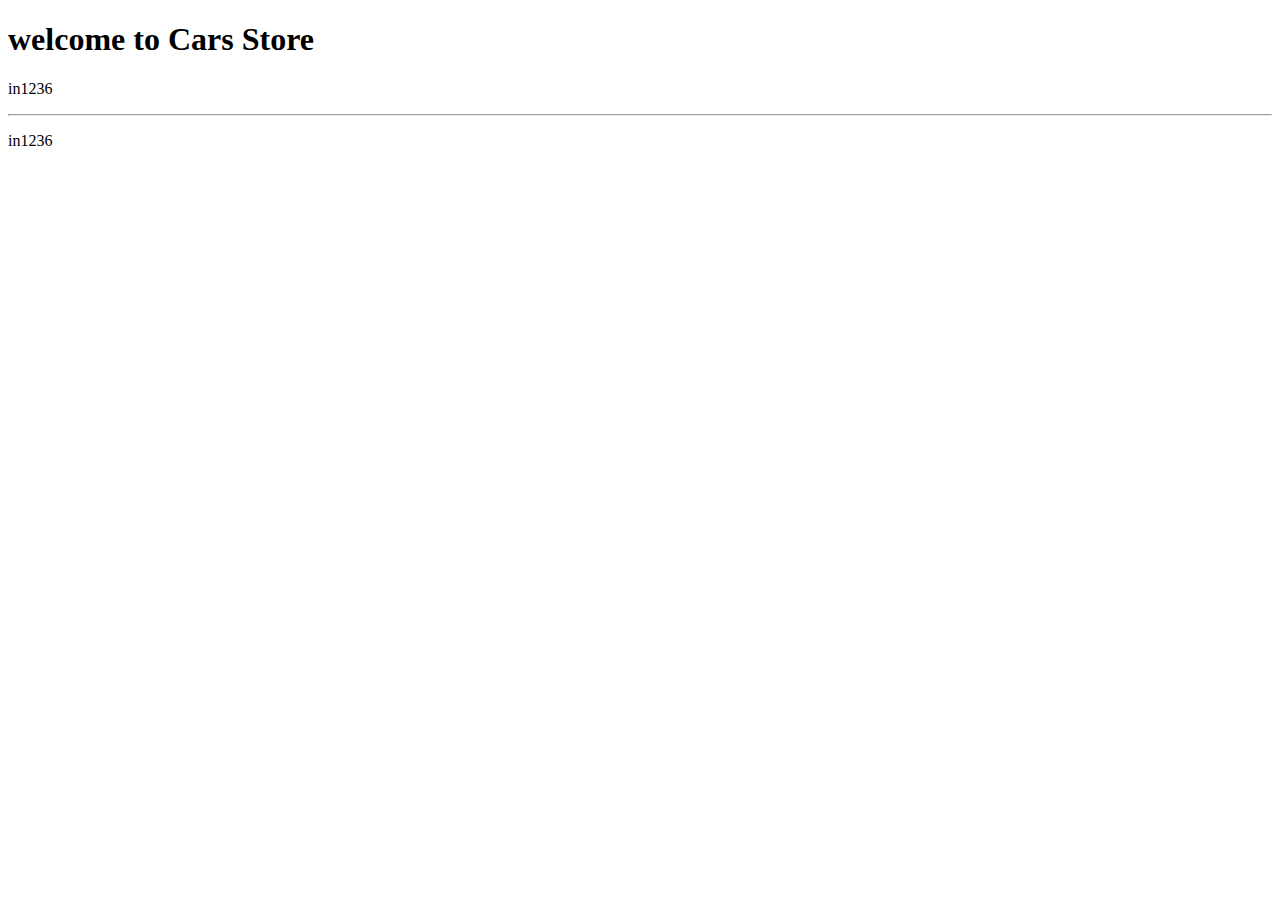
<file: about.html>
<!DOCTYPE html>
<html lang="en">
<head>
    <meta charset="UTF-8">
    <meta name="viewport" content="width=device-width, initial-scale=1.0">
    <title>about</title>
</head>


<body>
    <h1>welcome to Cars Store</h1>
    <p>in1236</p>
    
    <hr>
    <p>in1236</p>
</body>
</html>
</file>
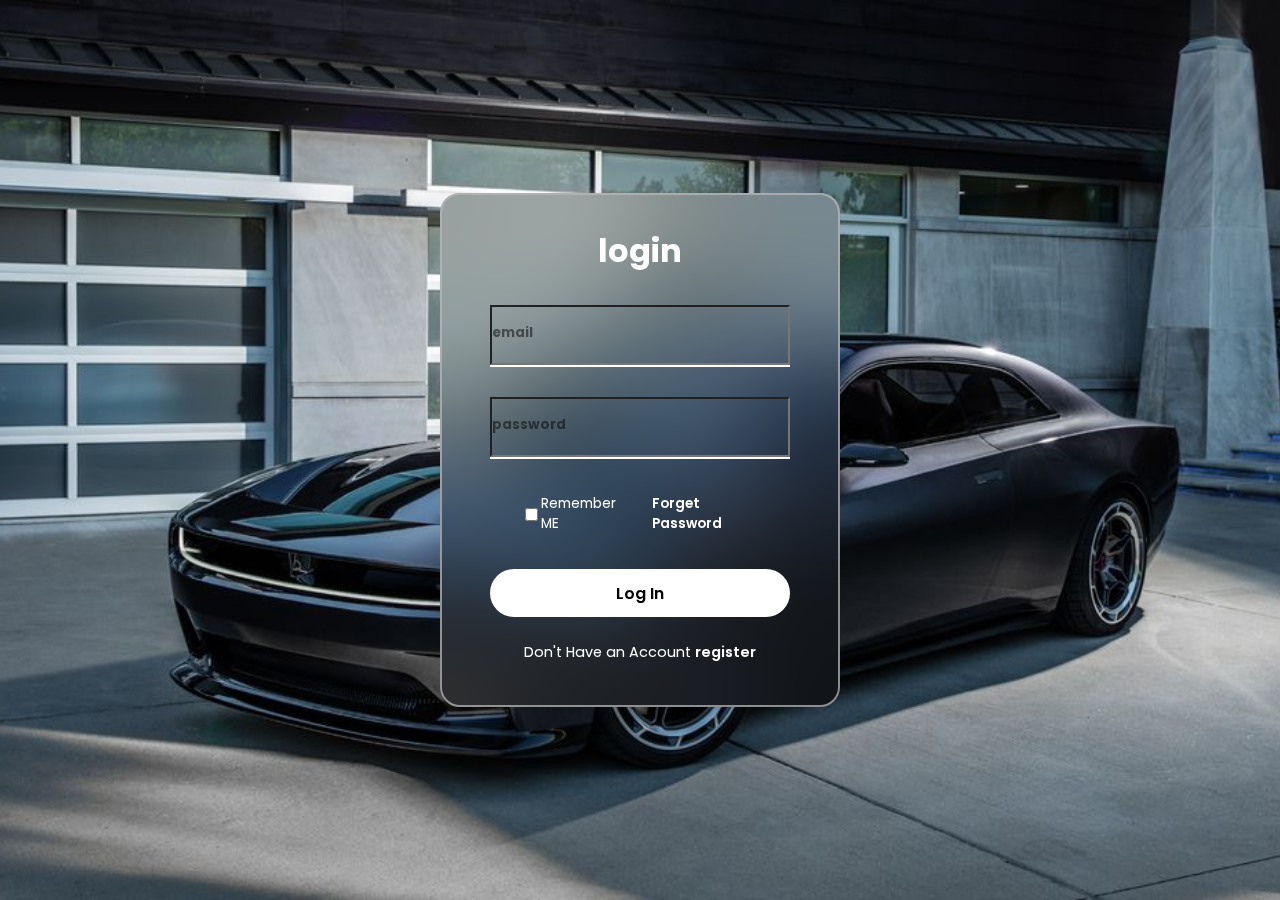
<file: login.html>
<!DOCTYPE html>
<html lang="en">
<head>
    <meta charset="UTF-8">
    <meta name="viewport" content="width=device-width, initial-scale=1.0">
    <link rel="stylesheet" href="https://cdnjs.cloudflare.com/ajax/libs/font-awesome/5.15.4/css/all.min.css">
    <link rel="stylesheet" href="desha.css">
    <title>login</title>
</head>
<body>
  <section><form><h1>login</h1>
    <div class="inputbox">
        <ion-icon name="mail-outline"></ion-icon>
        <input type="email" placeholder="email" required>
        <label for=""></label>
    </div>
    <div class="inputbox">
        <ion-icon name="lock-closed-outline"></ion-icon>
        <input type="password" placeholder="password" required>
        <label for=""></label>
    </div>
    <div class="forget">
        <label for="">
            <input type="checkbox">Remember ME
        </label>
    
    <a href="#">Forget Password</a>
</div>
<button>Log In</button>
<div class="register">
    <p>Don't Have an Account
        <a href="#">register</a>
    </p></div>
</body>
</html>
</file>
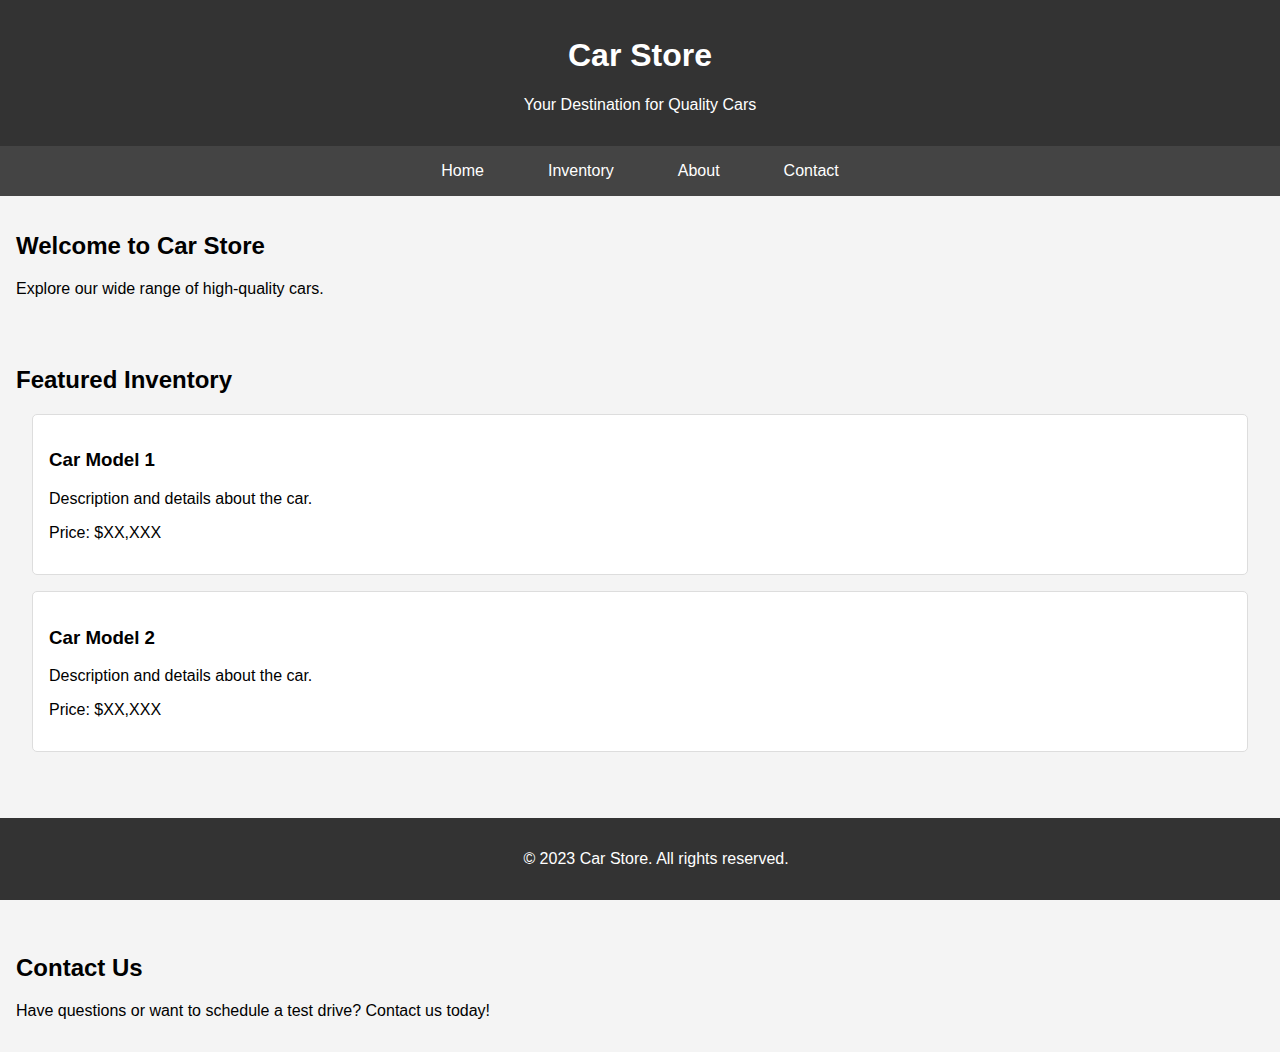
<file: images/mostafa.html/sasa.html>
<!DOCTYPE html>
<html lang="en">

<head>
    <meta charset="UTF-8">
    <meta name="viewport" content="width=device-width, initial-scale=1.0">
    <title>Car Store</title>
    <style>
        body {
            font-family: Arial, sans-serif;
            margin: 0;
            padding: 0;
            background-color: #f4f4f4;
        }

        header {
            background-color: #333;
            color: white;
            text-align: center;
            padding: 1em;
        }

        nav {
            display: flex;
            justify-content: center;
            background-color: #444;
            padding: 0.5em;
        }

        nav a {
            color: white;
            text-decoration: none;
            padding: 0.5em 1em;
            margin: 0 1em;
        }

        section {
            padding: 1em;
        }

        .car {
            border: 1px solid #ddd;
            margin: 1em;
            padding: 1em;
            background-color: white;
            border-radius: 5px;
        }

        footer {
            background-color: #333;
            color: white;
            text-align: center;
            padding: 1em;
            position: fixed;
            bottom: 0;
            width: 100%;
        }
    </style>
</head>

<body>

    <header>
        <h1>Car Store</h1>
        <p>Your Destination for Quality Cars</p>
    </header>

    <nav>
        <a href="#home">Home</a>
        <a href="#inventory">Inventory</a>
        <a href="#about">About</a>
        <a href="#contact">Contact</a>
    </nav>

    <section id="home">
        <h2>Welcome to Car Store</h2>
        <p>Explore our wide range of high-quality cars.</p>
    </section>

    <section id="inventory">
        <h2>Featured Inventory</h2>
        <div class="car">
            <h3>Car Model 1</h3>
            <p>Description and details about the car.</p>
            <p>Price: $XX,XXX</p>
        </div>
        <div class="car">
            <h3>Car Model 2</h3>
            <p>Description and details about the car.</p>
            <p>Price: $XX,XXX</p>
        </div>
        <!-- Add more cars as needed -->
    </section>

    <section id="about">
        <h2>About Car Store</h2>
        <p>Learn about our commitment to providing top-notch vehicles and customer satisfaction.</p>
    </section>

    <section id="contact">
        <h2>Contact Us</h2>
        <p>Have questions or want to schedule a test drive? Contact us today!</p>
        <!-- Add a contact form or contact information here -->
    </section>

    <footer>
        <p>&copy; 2023 Car Store. All rights reserved.</p>
    </footer>

</body>

</html>
</file>
<file: desha.css>
@import url('https://fonts.googleapis.com/css2?family=Poppins:ital,wght@0,100;0,200;0,300;0,400;0,500;0,600;0,700;0,800;0,900;1,100;1,200;1,300;1,400;1,500;1,600;1,700;1,800;1,900&display=swap');

*{
    font-family: 'Poppins', sans-serif;
    margin: 0;
    padding: 0;
    box-sizing: border-box;
    scroll-behavior: smooth;

}
body{
    display: flex;
    align-items: center;
    min-height: 100vh;
    background-image: url(imagess/صور-دودج-تشارجر-2024-EV-الاختبارية-بداية-الجيل-الثامن.jpg);
    background-repeat: no-repeat;
    background-size: cover;
    background-position: center;
    justify-content: center;

}
section{
    position: relative;
    max-width: 400px;
    background-color:transparent ;
    border: 2px solid rgba(182, 182, 182, 0.747);
    border-radius: 20px;
    backdrop-filter: blur(55px);
    display: flex;
    justify-content: center;
    align-items: center;
    padding: 2rem 3rem;
}
h1{
    font-size: 2rem;
    color: #ffffff;
    text-align: center;
}
.inputbox{
    position: relative;
    margin: 30px 0;
    max-width: 310px;
    border-bottom: 2px solid  #fff;
    background-image:rgba(0,0,0,0.6) ;
   
}
.inputbox label{
    position: absolute;
    top: 50%;
    left: 5px;
    transform: translateY(-50%);
    color: #e9e9e9;
    font-size: 1rem;
    pointer-events: none;
    transition: all 0.5s ease-in-out;
    /* color: #000; */
    
}
.input:focus~label,
input:valid~label
{
    top:  -spx;

}
.inputbox input{
    width: 100%;
    height: 60px;
    background: transparent;
    outline: none;
    font-size: lrem;
    padding:  0 35px 0 spx;
    color: #ffffff;
    /* margin-top: 20px; */
    /* border: 2px solid rgba(255, 255, 255, 2);
    border-radius:5px ; */
}
.inputbox ion-icon{
    position: absolute;
    right: 8px;
    color: #fff;
    font-size: 1.2rem;
    top: 20px;
    
}
.forget{
    margin: 35px;
    font-size: 0.85rem;
    color: #fff;
    display: flex;
    justify-content: space-between;

}
.forget label{
    display: flex;
    align-items: center;
    margin-right: 30px;
}
.forget label input{
    margin-right: 3px;
}
.forget a{
    color: #fff;
    text-decoration: none;
    font-weight: 600;
}
.forget a:hover{
    text-decoration:underline ;
}
button{
    width: 100%;
    height: 48px;
    border-radius: 40px;
    background-color: rgba(255, 255, 255, 1);
    border: none;
    outline: none;
    cursor: pointer;
    font-size: 1rem;
    font-weight: 600;
    transition: a11 0.4 ease;
}
button:hover{
    background-color:rgba(255, 255, 255, 0.5);

}
.register{
    font-size: 0.9rem;
    color: #fff;
    text-align: center;
    margin: 25px 0 10px;
}
.register p a{
    text-decoration: none;
    color: #fff;
    font-weight: 600;

}
.register p a:hover{
    text-decoration: underline;
}
input::placeholder {
    font-weight: bold;
    opacity: 0.5;
    color: rgb(0, 0, 0);
    position:absolute ;
    bottom: 20px;
    
  }
</file>
